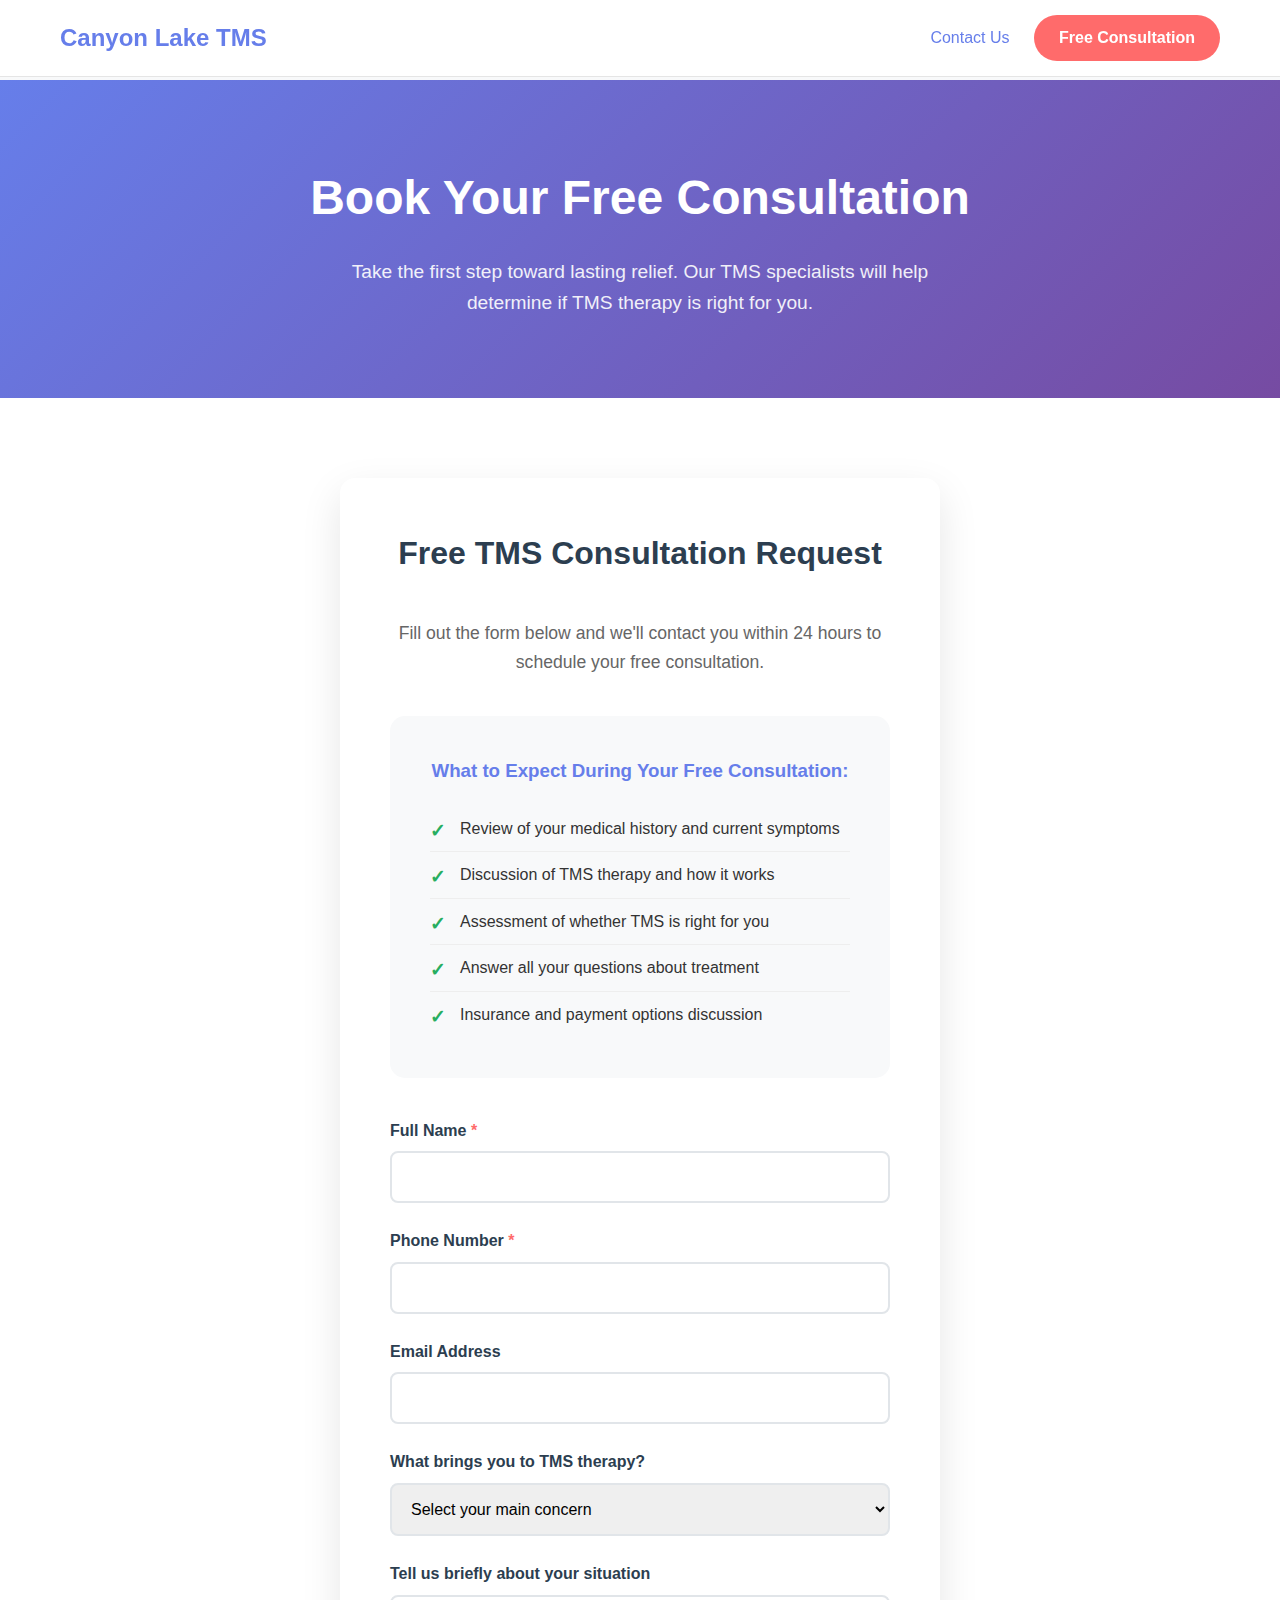
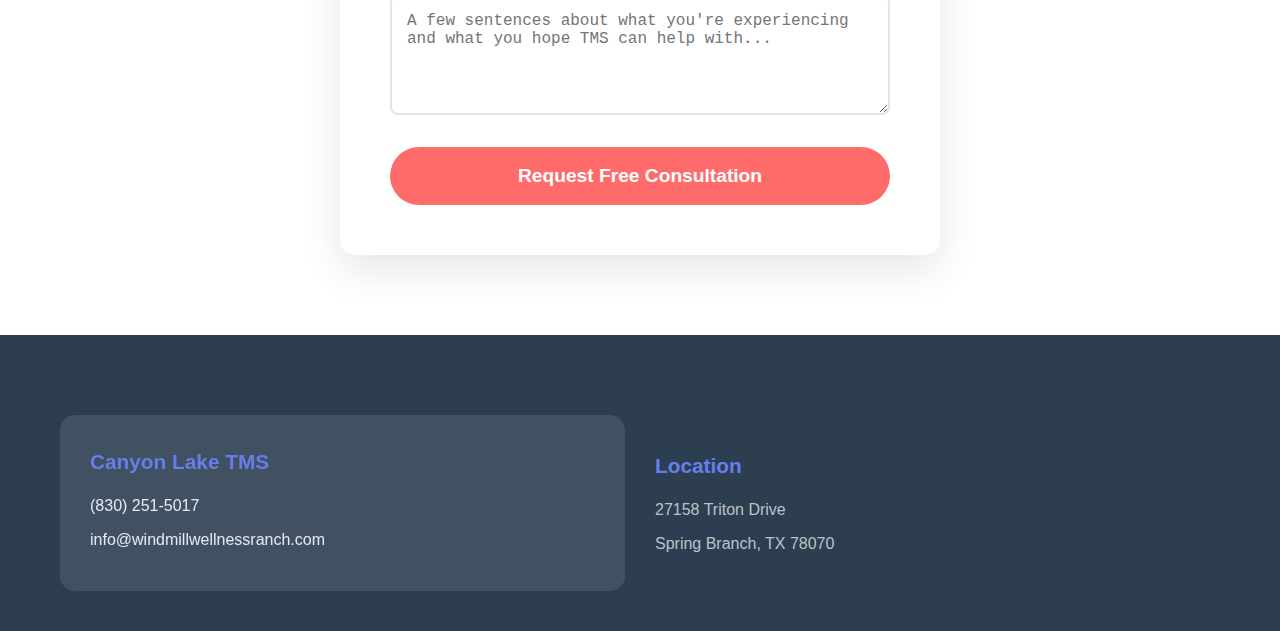
<file: consultation.html>
<!DOCTYPE html>
<html lang="en">
<head>
    <meta charset="UTF-8">
    <meta name="viewport" content="width=device-width, initial-scale=1.0">
    <title>Book a Free Consultation - Canyon Lake TMS</title>
    <link rel="stylesheet" href="styles.css">
</head>
<body>
    <!-- Header/Navigation -->
    <header class="header">
        <div class="container">
            <a href="index.html" class="logo">Canyon Lake TMS</a>
            <div>
                <a href="contact.html" class="nav-link">Contact Us</a>
                <a href="consultation.html" class="btn btn-primary">Free Consultation</a>
            </div>
        </div>
    </header>

    <!-- Page Header -->
    <section class="page-header">
        <div class="container">
            <h1>Book Your Free Consultation</h1>
            <p>Take the first step toward lasting relief. Our TMS specialists will help determine if TMS therapy is right for you.</p>
        </div>
    </section>

    <!-- Consultation Form -->
    <section class="content-section">
        <div class="container">
            <div class="form-container">
                <h2>Free TMS Consultation Request</h2>
                <p>Fill out the form below and we'll contact you within 24 hours to schedule your free consultation.</p>

                <div class="consultation-benefits">
                    <h3>What to Expect During Your Free Consultation:</h3>
                    <ul class="benefits-list">
                        <li>Review of your medical history and current symptoms</li>
                        <li>Discussion of TMS therapy and how it works</li>
                        <li>Assessment of whether TMS is right for you</li>
                        <li>Answer all your questions about treatment</li>
                        <li>Insurance and payment options discussion</li>
                    </ul>
                </div>

                <form action="#" method="POST">
                    <div class="form-group">
                        <label for="name">Full Name <span class="required">*</span></label>
                        <input type="text" id="name" name="name" required>
                    </div>

                    <div class="form-group">
                        <label for="phone">Phone Number <span class="required">*</span></label>
                        <input type="tel" id="phone" name="phone" required>
                    </div>

                    <div class="form-group">
                        <label for="email">Email Address</label>
                        <input type="email" id="email" name="email">
                    </div>

                    <div class="form-group">
                        <label for="condition">What brings you to TMS therapy?</label>
                        <select id="condition" name="condition">
                            <option value="">Select your main concern</option>
                            <option value="depression">Depression</option>
                            <option value="treatment-resistant">Treatment-Resistant Depression</option>
                            <option value="anxiety">Anxiety</option>
                            <option value="ocd">OCD</option>
                            <option value="ptsd">PTSD</option>
                            <option value="other">Other</option>
                        </select>
                    </div>

                    <div class="form-group">
                        <label for="message">Tell us briefly about your situation</label>
                        <textarea id="message" name="message" placeholder="A few sentences about what you're experiencing and what you hope TMS can help with..."></textarea>
                    </div>

                    <button type="submit" class="btn btn-primary" style="width: 100%; font-size: 1.2rem; padding: 18px;">Request Free Consultation</button>
                </form>
            </div>
        </div>
    </section>

    <!-- Footer -->
    <!-- Footer -->
    <footer class="footer">
        <div class="container">
            <div class="contact-info">
                <h3>
                    Canyon Lake TMS
                </h3>
                <p><a href="tel:+18302515017" style="color: #e4e8f6; text-decoration: none;">(830) 251-5017</a></p>
                <p><a href="mailto:info@windmillwellnessranch.com" style="color: #e4e8f6; text-decoration: none;">info@windmillwellnessranch.com</a></p>
            </div>
            <div class="address-info" style="padding-top: 48px;">
                <h3>Location</h3>
                <p>27158 Triton Drive</p>
                <p>Spring Branch, TX 78070</p>
            </div>
        </div>
    </footer>

    <script>
        // Form submission handling
        document.querySelector('form').addEventListener('submit', function(e) {
            e.preventDefault();
            
            // Get form data
            const formData = new FormData(this);
            const name = formData.get('name');
            const phone = formData.get('phone');
            
            // Simple validation
            if (!name || !phone) {
                alert('Please fill in all required fields.');
                return;
            }
            
            // Simulate form submission
            alert(`Thank you, ${name}! We have received your consultation request and will contact you within 24 hours to schedule your free consultation.`);
            this.reset();
        });
    </script>
</body>
</html>
</file>
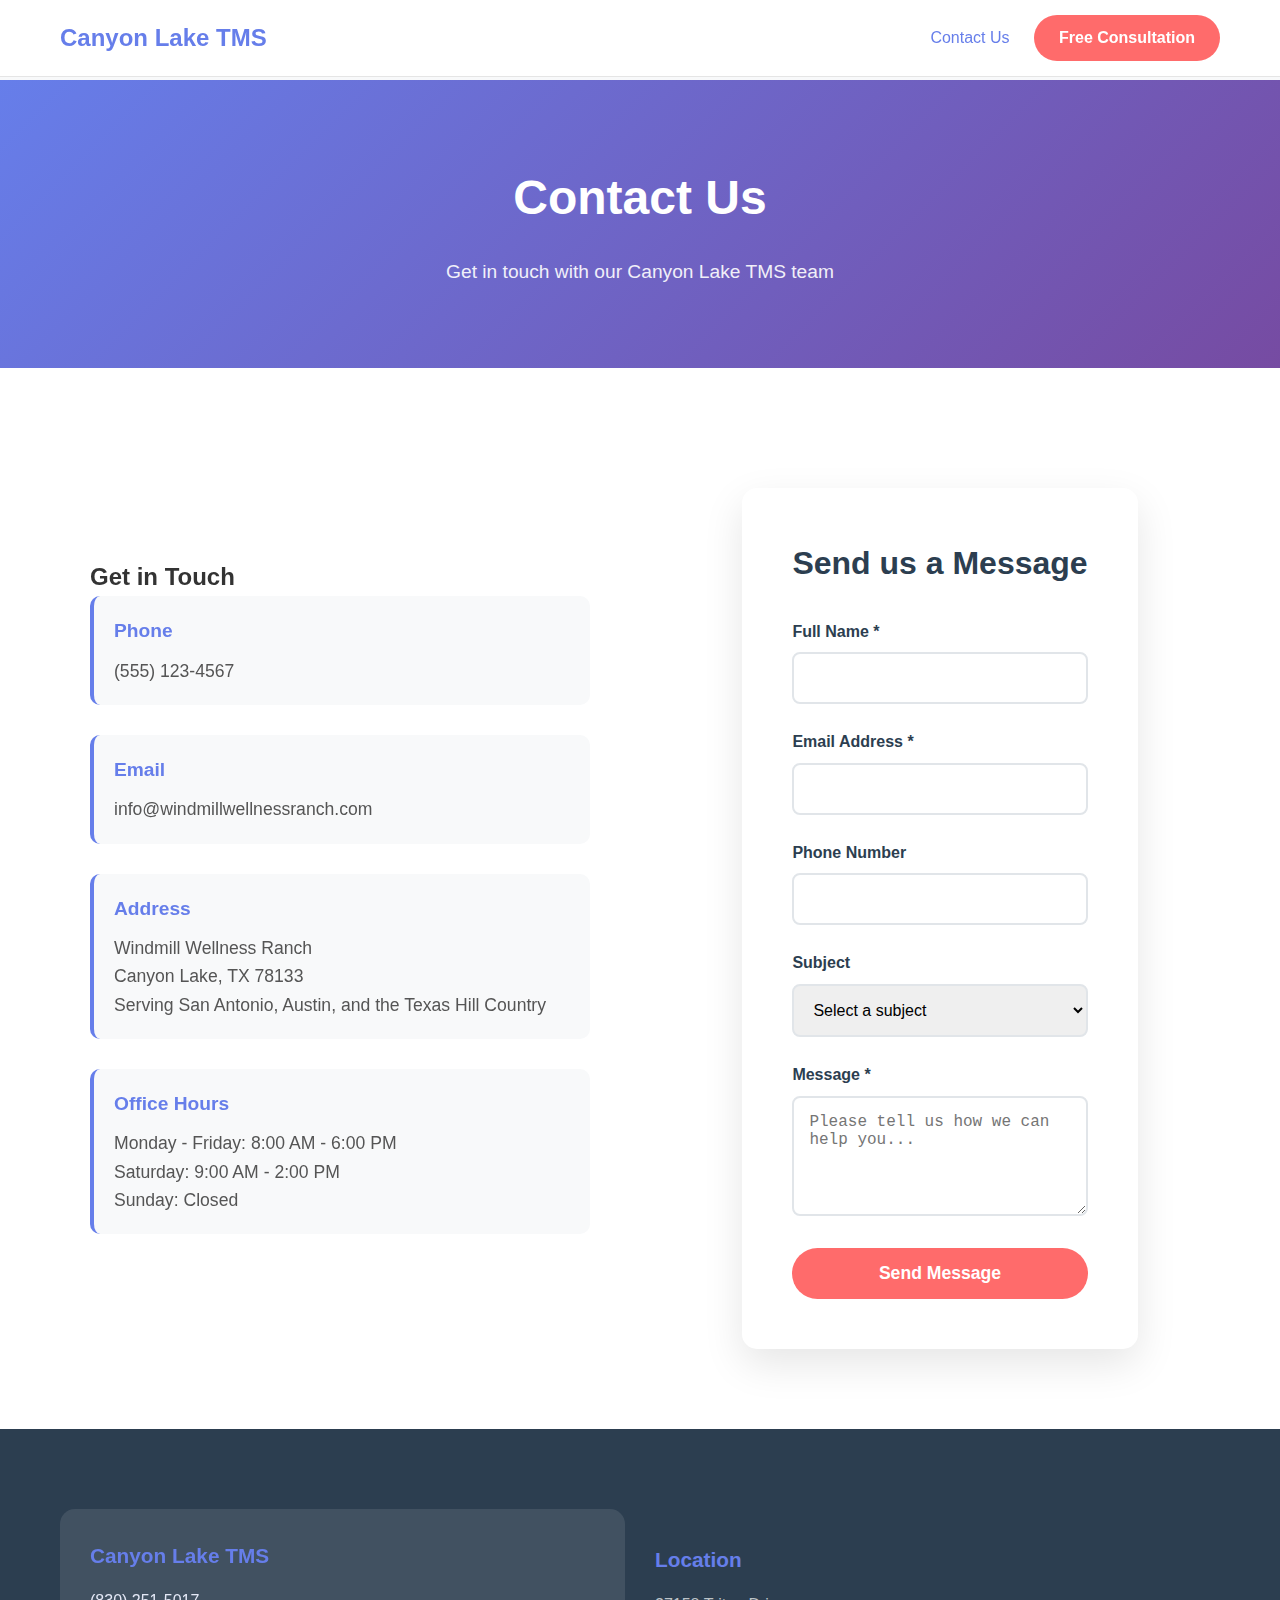
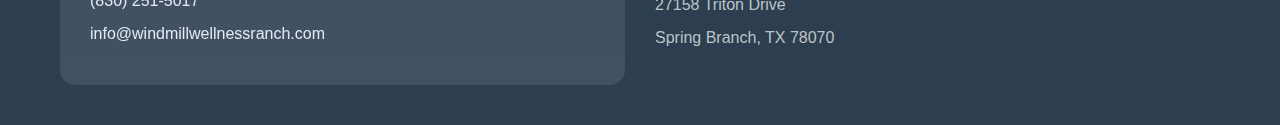
<file: contact.html>
<!DOCTYPE html>
<html lang="en">
<head>
    <meta charset="UTF-8">
    <meta name="viewport" content="width=device-width, initial-scale=1.0">
    <title>Contact Us - Canyon Lake TMS</title>
    <link rel="stylesheet" href="styles.css">
</head>
<body>
    <!-- Header/Navigation -->
    <header class="header">
        <div class="container">
            <a href="index.html" class="logo">Canyon Lake TMS</a>
            <div>
                <a href="contact.html" class="nav-link">Contact Us</a>
                <a href="consultation.html" class="btn btn-primary">Free Consultation</a>
            </div>
        </div>
    </header>

    <!-- Page Header -->
    <section class="page-header">
        <div class="container">
            <h1>Contact Us</h1>
            <p>Get in touch with our Canyon Lake TMS team</p>
        </div>
    </section>

    <!-- Contact Content -->
    <section class="content-section">
        <div class="container">
            <div class="content-grid">
                <!-- Contact Information -->
                <div class="contact-info">
                    <h2>Get in Touch</h2>
                    
                    <div class="contact-item">
                        <h3>Phone</h3>
                        <p>(555) 123-4567</p>
                    </div>

                    <div class="contact-item">
                        <h3>Email</h3>
                        <p>info@windmillwellnessranch.com</p>
                    </div>

                    <div class="contact-item">
                        <h3>Address</h3>
                        <p>Windmill Wellness Ranch<br>
                        Canyon Lake, TX 78133<br>
                        Serving San Antonio, Austin, and the Texas Hill Country</p>
                    </div>

                    <div class="contact-item">
                        <h3>Office Hours</h3>
                        <p>Monday - Friday: 8:00 AM - 6:00 PM<br>
                        Saturday: 9:00 AM - 2:00 PM<br>
                        Sunday: Closed</p>
                    </div>
                </div>

                <!-- Contact Form -->
                <div class="form-container">
                    <h2 style="margin-bottom: 30px; color: #2c3e50;">Send us a Message</h2>
                    <form action="#" method="POST">
                        <div class="form-group">
                            <label for="name">Full Name *</label>
                            <input type="text" id="name" name="name" required>
                        </div>

                        <div class="form-group">
                            <label for="email">Email Address *</label>
                            <input type="email" id="email" name="email" required>
                        </div>

                        <div class="form-group">
                            <label for="phone">Phone Number</label>
                            <input type="tel" id="phone" name="phone">
                        </div>

                        <div class="form-group">
                            <label for="subject">Subject</label>
                            <select id="subject" name="subject">
                                <option value="">Select a subject</option>
                                <option value="general">General Inquiry</option>
                                <option value="tms-info">TMS Information</option>
                                <option value="insurance">Insurance Questions</option>
                                <option value="appointment">Appointment Scheduling</option>
                                <option value="other">Other</option>
                            </select>
                        </div>

                        <div class="form-group">
                            <label for="message">Message *</label>
                            <textarea id="message" name="message" placeholder="Please tell us how we can help you..." required></textarea>
                        </div>

                        <button type="submit" class="btn btn-primary" style="width: 100%;">Send Message</button>
                    </form>
                </div>
            </div>
        </div>
    </section>

    <!-- Footer -->
    <!-- Footer -->
    <footer class="footer">
        <div class="container">
            <div class="contact-info">
                <h3>
                    Canyon Lake TMS
                </h3>
                <p><a href="tel:+18302515017" style="color: #e4e8f6; text-decoration: none;">(830) 251-5017</a></p>
                <p><a href="mailto:info@windmillwellnessranch.com" style="color: #e4e8f6; text-decoration: none;">info@windmillwellnessranch.com</a></p>
            </div>
            <div class="address-info" style="padding-top: 48px;">
                <h3>Location</h3>
                <p>27158 Triton Drive</p>
                <p>Spring Branch, TX 78070</p>
            </div>
        </div>
    </footer>

    <script>
        // Form submission handling
        document.querySelector('form').addEventListener('submit', function(e) {
            e.preventDefault();
            
            // Get form data
            const formData = new FormData(this);
            const name = formData.get('name');
            const email = formData.get('email');
            const message = formData.get('message');
            
            // Simple validation
            if (!name || !email || !message) {
                alert('Please fill in all required fields.');
                return;
            }
            
            // Simulate form submission
            alert('Thank you for your message! We will get back to you within 24 hours.');
            this.reset();
        });
    </script>
</body>
</html>
</file>
<file: styles.css>
/* Reset and Base Styles */
* {
    margin: 0;
    padding: 0;
    box-sizing: border-box;
}

body {
    font-family: 'Segoe UI', Tahoma, Geneva, Verdana, sans-serif;
    line-height: 1.6;
    color: #333;
    background-color: #f8f9fa;
    padding-top: 80px;
}

.container {
    max-width: 1200px;
    margin: 0 auto;
    padding: 0 20px;
}

/* Header/Navigation */
.header {
    position: fixed;
    top: 0;
    left: 0;
    right: 0;
    background: rgba(255, 255, 255, 0.95);
    backdrop-filter: blur(10px);
    border-bottom: 1px solid rgba(0, 0, 0, 0.1);
    z-index: 1000;
    padding: 15px 0;
}

.header .container {
    display: flex;
    justify-content: space-between;
    align-items: center;
}

.logo {
    font-size: 1.5rem;
    font-weight: 700;
    color: #667eea;
    text-decoration: none;
}

.header .btn {
    padding: 10px 25px;
    font-size: 1rem;
}

.header .nav-link {
    color: #667eea;
    text-decoration: none;
    font-weight: 500;
    margin-right: 20px;
    transition: color 0.3s ease;
}

.header .nav-link:hover {
    color: #5a6fd8;
}

/* Hero Section */
.hero {
    background: linear-gradient(135deg, #667eea 0%, #764ba2 100%);
    color: white;
    padding: 100px 0;
    text-align: center;
}

.hero h1 {
    font-size: 3.5rem;
    font-weight: 700;
    margin-bottom: 20px;
    line-height: 1.2;
}

.hero .subtitle {
    font-size: 1.3rem;
    margin-bottom: 40px;
    opacity: 0.9;
    max-width: 800px;
    margin-left: auto;
    margin-right: auto;
}

.cta-buttons {
    display: flex;
    gap: 20px;
    justify-content: center;
    flex-wrap: wrap;
}

/* Buttons */
.btn {
    display: inline-block;
    padding: 15px 30px;
    border-radius: 50px;
    text-decoration: none;
    font-weight: 600;
    font-size: 1.1rem;
    transition: all 0.3s ease;
    border: 2px solid transparent;
    cursor: pointer;
}

.btn-primary {
    background-color: #ff6b6b;
    color: white;
    border: none;
}

.btn-primary:hover {
    background-color: #ff5252;
    transform: translateY(-2px);
    box-shadow: 0 10px 20px rgba(255, 107, 107, 0.3);
}

.btn-secondary {
    background-color: transparent;
    color: white;
    border-color: white;
}

.btn-secondary:hover {
    background-color: white;
    color: #667eea;
    transform: translateY(-2px);
}

/* Section Styling */
.section {
    padding: 80px 0;
}

.section:nth-child(even) {
    background-color: white;
}

.section h2 {
    font-size: 2.5rem;
    color: #2c3e50;
    margin-bottom: 30px;
    text-align: center;
}

.section h3 {
    font-size: 1.8rem;
    color: #34495e;
    margin-bottom: 20px;
}

.section p {
    font-size: 1.1rem;
    margin-bottom: 20px;
    color: #555;
}

.content-grid {
    display: grid;
    grid-template-columns: repeat(auto-fit, minmax(300px, 1fr));
    gap: 40px;
    margin-top: 40px;
}

.card {
    background: white;
    padding: 30px;
    border-radius: 15px;
    box-shadow: 0 5px 15px rgba(0, 0, 0, 0.1);
    transition: transform 0.3s ease;
    animation: fadeInUp 0.6s ease-out;
}

.card:hover {
    transform: translateY(-5px);
}

.card h3 {
    color: #667eea;
    margin-bottom: 15px;
}

.benefits-list {
    list-style: none;
    padding: 0;
}

.benefits-list li {
    padding: 10px 0;
    border-bottom: 1px solid #eee;
    position: relative;
    padding-left: 30px;
}

.benefits-list li:before {
    content: "✓";
    position: absolute;
    left: 0;
    color: #27ae60;
    font-weight: bold;
    font-size: 1.2rem;
}

.benefits-list li:last-child {
    border-bottom: none;
}

.conditions-grid {
    display: grid;
    grid-template-columns: repeat(auto-fit, minmax(250px, 1fr));
    gap: 20px;
    margin-top: 30px;
}

.condition-item {
    background: #f8f9fa;
    padding: 20px;
    border-radius: 10px;
    text-align: center;
    background-color: #c6cef4;
}

.condition-item h3 {
    margin-bottom: 0;
}

.condition-item:hover {
    transform: translateY(-5px);
}

.process-steps {
    display: grid;
    grid-template-columns: repeat(auto-fit, minmax(250px, 1fr));
    gap: 30px;
    margin-top: 40px;
}

.step {
    text-align: center;
    padding: 30px 20px;
    background: white;
    border-radius: 15px;
    box-shadow: 0 5px 15px rgba(0, 0, 0, 0.1);
}

.step-number {
    width: 60px;
    height: 60px;
    background: linear-gradient(135deg, #667eea 0%, #764ba2 100%);
    color: white;
    border-radius: 50%;
    display: flex;
    align-items: center;
    justify-content: center;
    font-size: 1.5rem;
    font-weight: bold;
    margin: 0 auto 20px;
}

.final-cta {
    background: linear-gradient(135deg, #2c3e50 0%, #34495e 100%);
    color: white;
    text-align: center;
}

.final-cta h2 {
    color: white;
}

.final-cta .subtitle {
    font-size: 1.2rem;
    margin-bottom: 40px;
    opacity: 0.9;
}

.contact-info {
    background: rgba(255, 255, 255, 0.1);
    padding: 30px;
    border-radius: 15px;
    margin-top: 40px;
    backdrop-filter: blur(10px);
}

/* Page-specific styles */
.page-header {
    background: linear-gradient(135deg, #667eea 0%, #764ba2 100%);
    color: white;
    padding: 80px 0;
    text-align: center;
}

.page-header h1 {
    font-size: 3rem;
    font-weight: 700;
    margin-bottom: 20px;
}

.page-header p {
    font-size: 1.2rem;
    opacity: 0.9;
    max-width: 600px;
    margin: 0 auto;
}

.content-section {
    padding: 80px 0;
    background-color: white;
}

.contact-item {
    margin-bottom: 30px;
    padding: 20px;
    background: #f8f9fa;
    border-radius: 10px;
    border-left: 4px solid #667eea;
}

.contact-item h3 {
    color: #667eea;
    margin-bottom: 10px;
    font-size: 1.2rem;
}

.contact-item p {
    color: #555;
    font-size: 1.1rem;
}

/* Form Styling */
.form-container {
    background: white;
    padding: 50px;
    border-radius: 15px;
    box-shadow: 0 15px 40px rgba(0, 0, 0, 0.1);
    max-width: 600px;
    margin: 0 auto;
}

.form-container h2 {
    text-align: center;
    color: #2c3e50;
    margin-bottom: 40px;
    font-size: 2rem;
}

.form-container p {
    text-align: center;
    color: #666;
    margin-bottom: 40px;
    font-size: 1.1rem;
}

.form-group {
    margin-bottom: 25px;
}

.form-group label {
    display: block;
    margin-bottom: 8px;
    font-weight: 600;
    color: #2c3e50;
}

.form-group input,
.form-group textarea,
.form-group select {
    width: 100%;
    padding: 15px;
    border: 2px solid #e1e5e9;
    border-radius: 8px;
    font-size: 1rem;
    transition: border-color 0.3s ease;
}

.form-group input:focus,
.form-group textarea:focus,
.form-group select:focus {
    outline: none;
    border-color: #667eea;
}

.form-group textarea {
    resize: vertical;
    min-height: 120px;
}

.form-row {
    display: grid;
    grid-template-columns: 1fr 1fr;
    gap: 20px;
}

.required {
    color: #ff6b6b;
}

.consultation-benefits {
    background: #f8f9fa;
    padding: 40px;
    border-radius: 15px;
    margin-bottom: 40px;
}

.consultation-benefits h3 {
    color: #667eea;
    margin-bottom: 20px;
    text-align: center;
}

/* Footer */
.footer {
    background: #2c3e50;
    color: white;
    padding: 40px 0;
    text-align: center;
}

.footer .container {
    display: grid;
    grid-template-columns: repeat(auto-fit, minmax(250px, 1fr));
    gap: 30px;
    align-items: center;
}

.footer h3 {
    color: #667eea;
    margin-bottom: 15px;
    font-size: 1.3rem;
}

.footer p {
    margin-bottom: 8px;
    color: #bdc3c7;
}

.footer .contact-info {
    text-align: left;
}

.footer .address-info {
    text-align: left;
}

/* Responsive Design */
@media (max-width: 768px) {
    .header .container {
        padding: 0 15px;
    }

    .logo {
        font-size: 1.3rem;
    }

    .header .btn {
        padding: 8px 20px;
        font-size: 0.9rem;
    }

    .header .nav-link {
        font-size: 0.9rem;
        margin-right: 15px;
    }

    .hero h1 {
        font-size: 2.5rem;
    }

    .hero .subtitle {
        font-size: 1.1rem;
    }

    .page-header h1 {
        font-size: 2.5rem;
    }

    .cta-buttons {
        flex-direction: column;
        align-items: center;
    }

    .btn {
        width: 100%;
        max-width: 300px;
    }

    .section h2 {
        font-size: 2rem;
    }

    .content-grid {
        grid-template-columns: 1fr;
    }

    .form-container {
        padding: 30px 20px;
        margin: 0 20px;
    }

    .form-row {
        grid-template-columns: 1fr;
        gap: 0;
    }
}

/* Smooth scrolling */
html {
    scroll-behavior: smooth;
}

/* Animation for cards */
@keyframes fadeInUp {
    from {
        opacity: 0;
        transform: translateY(30px);
    }
    to {
        opacity: 1;
        transform: translateY(0);
    }
}
</file>
